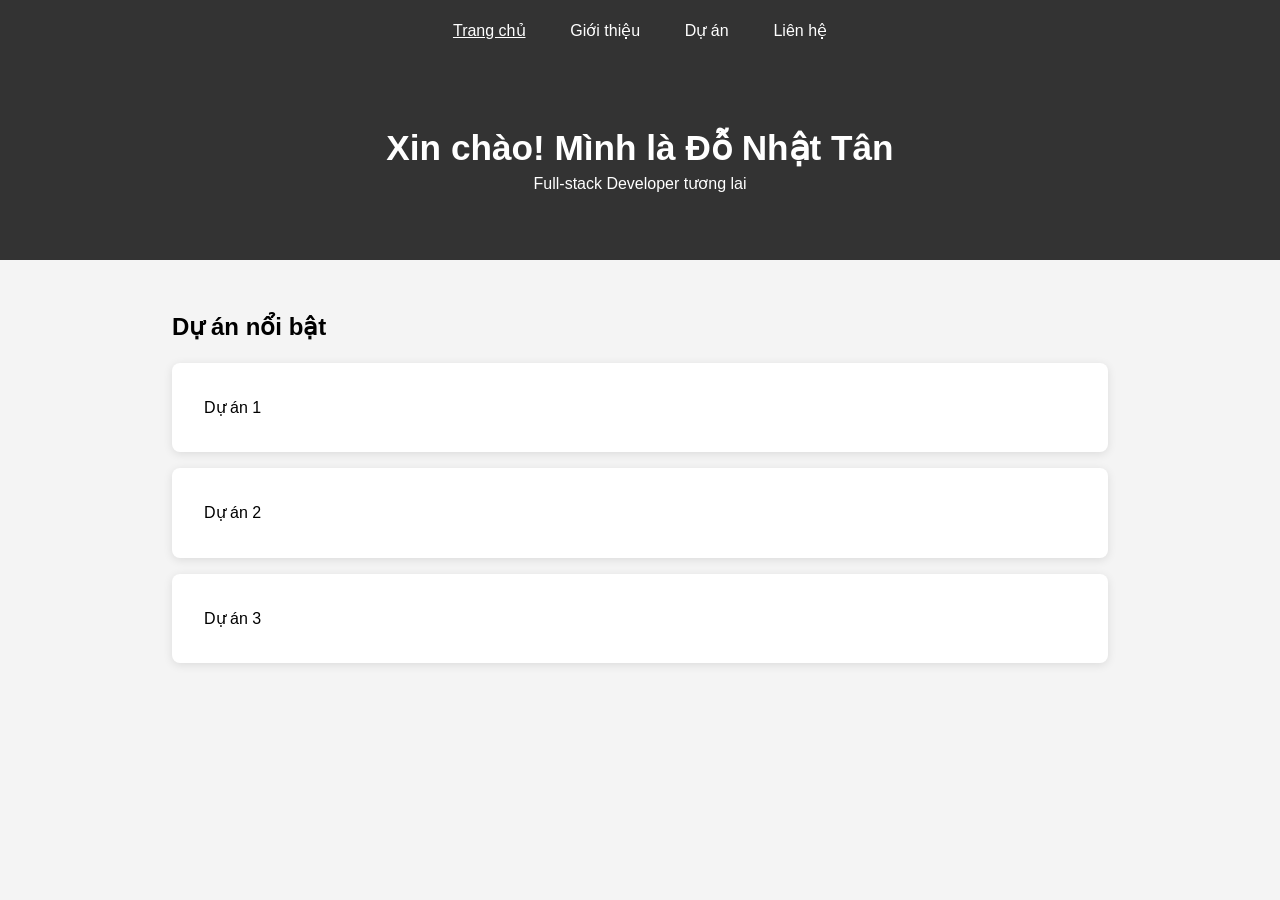
<file: index.html>
<!DOCTYPE html>
<html lang="vi">
<head>
    <meta charset="UTF-8">
    <meta name="viewport" content="width=device-width, initial-scale=1.0">
    <title>Portfolio - Đỗ Nhật Tân</title>
    <link rel="stylesheet" href="css/style.css">
</head>
<body>
    <nav>
        <a href="index.html" class="active">Trang chủ</a>
        <a href="about.html">Giới thiệu</a>
        <a href="projects.html">Dự án</a>
        <a href="contact.html">Liên hệ</a>
    </nav>

    <header>
        <h1>Xin chào! Mình là Đỗ Nhật Tân</h1>
        <p>Full-stack Developer tương lai</p>
    </header>

    <section>
        <h2>Dự án nổi bật</h2>
        <div class="project">Dự án 1</div>
        <div class="project">Dự án 2</div>
        <div class="project">Dự án 3</div>
    </section>

    <script src="js/script.js" defer></script>
</body>
</html>
</file>
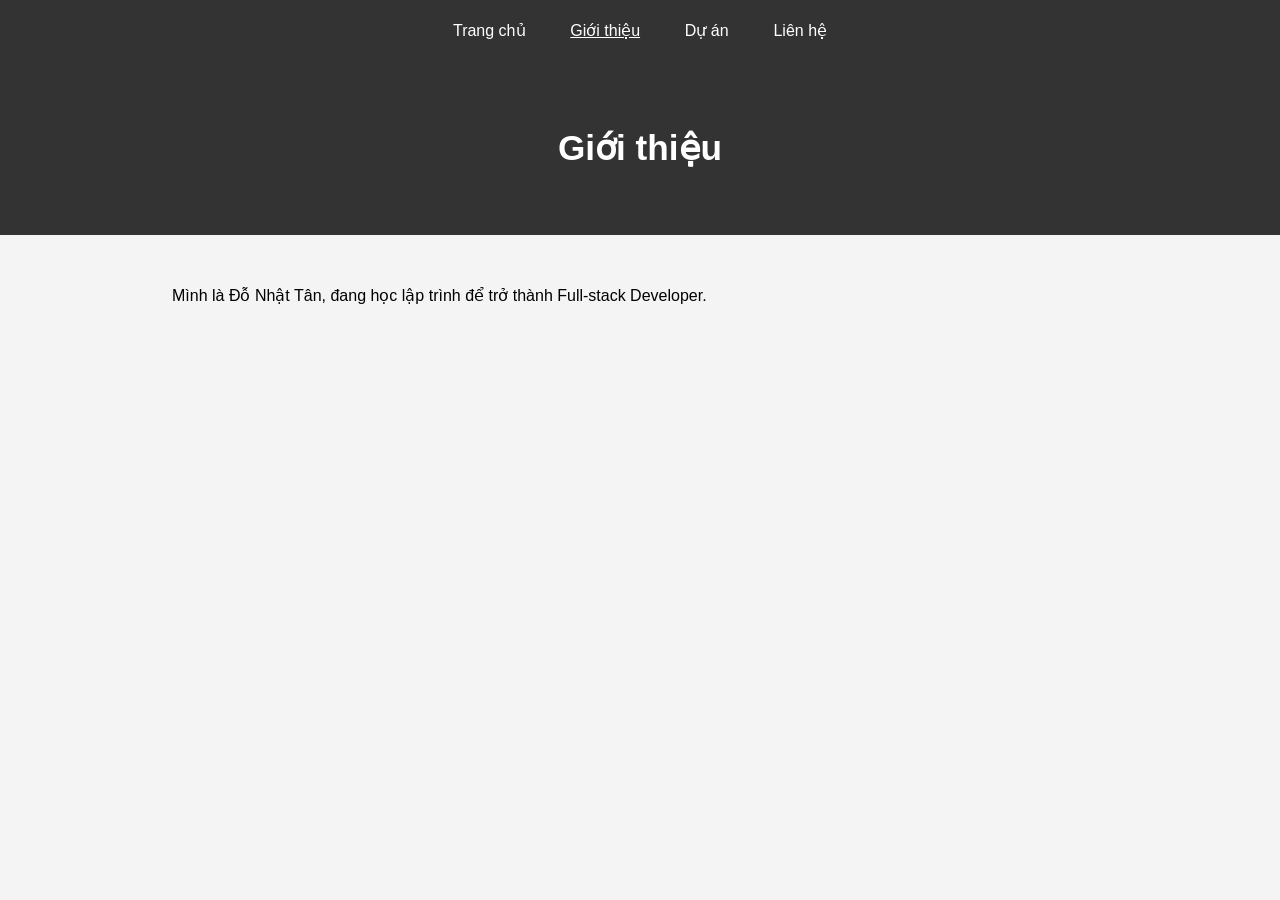
<file: about.html>
<!DOCTYPE html>
<html lang="vi">
<head>
    <meta charset="UTF-8">
    <meta name="viewport" content="width=device-width, initial-scale=1.0">
    <title>Giới thiệu - Đỗ Nhật Tân</title>
    <link rel="stylesheet" href="css/style.css">
</head>
<body>
    <nav>
        <a href="index.html">Trang chủ</a>
        <a href="about.html" class="active">Giới thiệu</a>
        <a href="projects.html">Dự án</a>
        <a href="contact.html">Liên hệ</a>
    </nav>

    <header>
        <h1>Giới thiệu</h1>
    </header>

    <section>
        <p>Mình là Đỗ Nhật Tân, đang học lập trình để trở thành Full-stack Developer.</p>
    </section>

    <script src="js/script.js" defer></script>
</body>
</html>
</file>
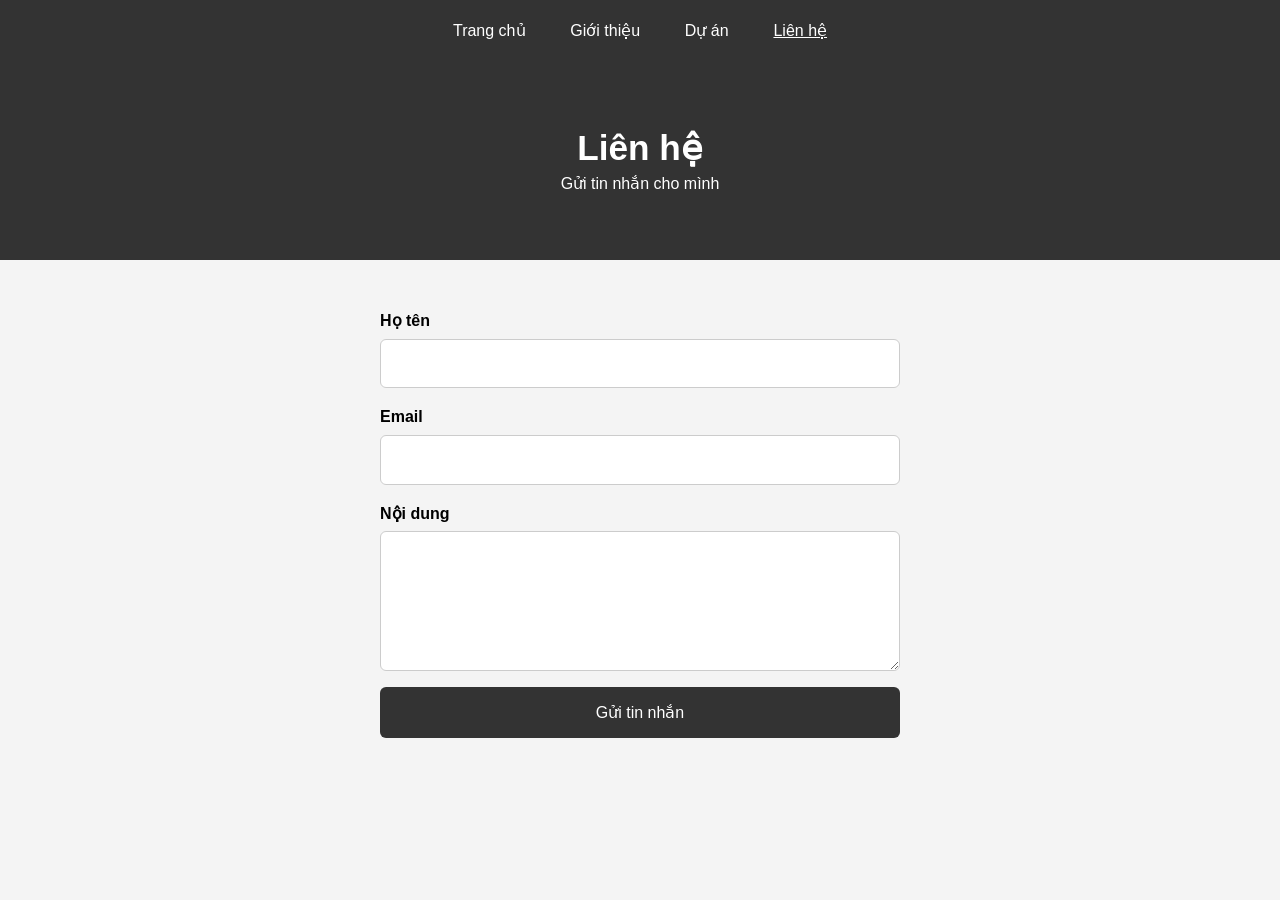
<file: contact.html>
<!DOCTYPE html>
<html lang="vi">
<head>
    <meta charset="UTF-8">
    <meta name="viewport" content="width=device-width, initial-scale=1.0">
    <title>Liên hệ - Đỗ Nhật Tân</title>
    <link rel="stylesheet" href="css/style.css">
</head>
<body>
    <nav>
        <a href="index.html">Trang chủ</a>
        <a href="about.html">Giới thiệu</a>
        <a href="projects.html">Dự án</a>
        <a href="contact.html" class="active">Liên hệ</a>
    </nav>

    <header>
        <h1>Liên hệ</h1>
        <p>Gửi tin nhắn cho mình</p>
    </header>

    <section>
        <!-- Thay YOUR_FORM_ID bằng mã form của bạn trên formspree.io -->
        <form action="https://formspree.io/f/YOUR_FORM_ID" method="POST">
            <label>Họ tên
                <input type="text" name="name" required>
            </label>
            <label>Email
                <input type="email" name="email" required>
            </label>
            <label>Nội dung
                <textarea name="message" required></textarea>
            </label>
            <button type="submit">Gửi tin nhắn</button>
        </form>
    </section>

    <script src="js/script.js" defer></script>
</body>
</html>
</file>
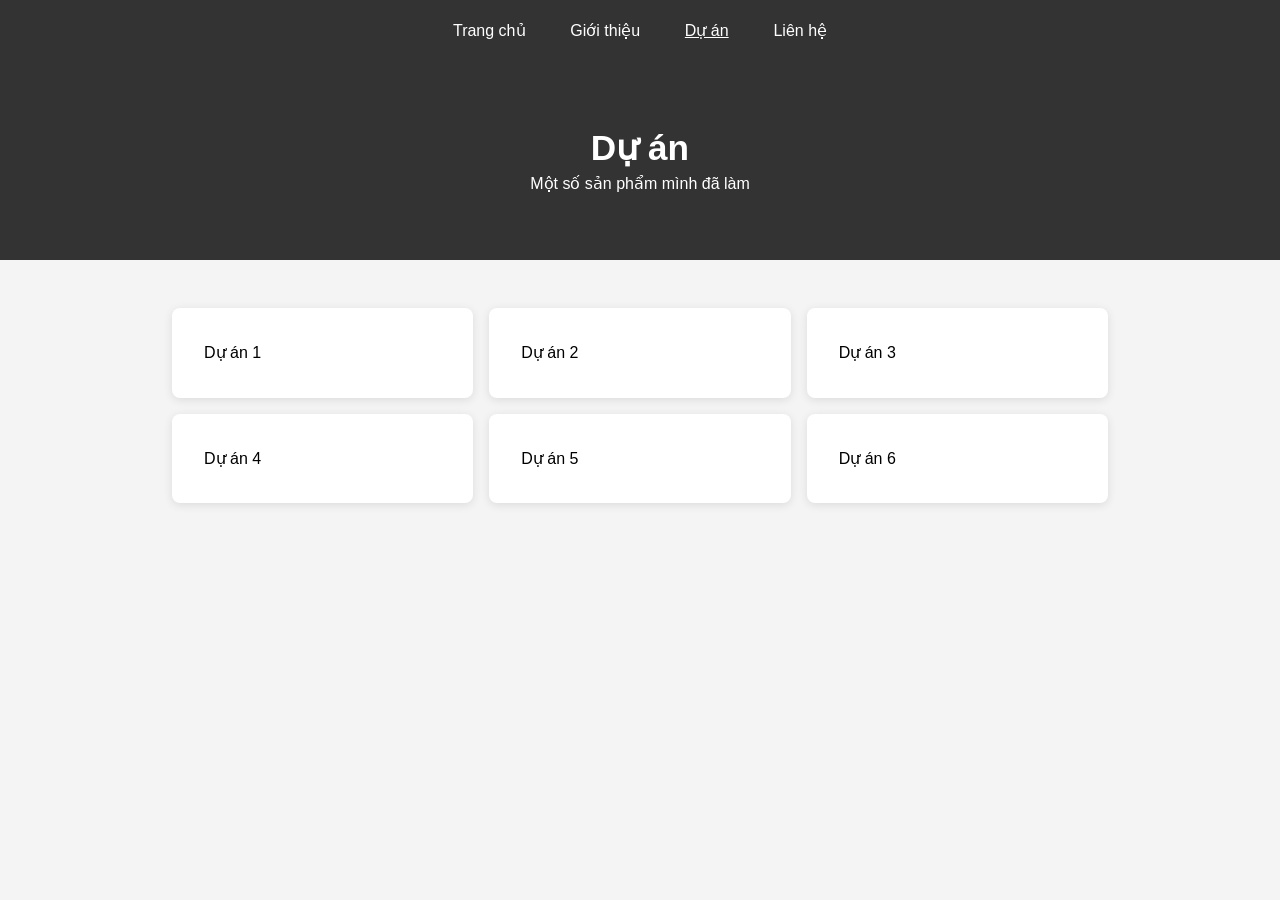
<file: projects.html>
<!DOCTYPE html>
<html lang="vi">
<head>
    <meta charset="UTF-8">
    <meta name="viewport" content="width=device-width, initial-scale=1.0">
    <title>Dự án - Đỗ Nhật Tân</title>
    <link rel="stylesheet" href="css/style.css">
</head>
<body>
    <nav>
        <a href="index.html">Trang chủ</a>
        <a href="about.html">Giới thiệu</a>
        <a href="projects.html" class="active">Dự án</a>
        <a href="contact.html">Liên hệ</a>
    </nav>

    <header>
        <h1>Dự án</h1>
        <p>Một số sản phẩm mình đã làm</p>
    </header>

    <section>
        <div class="grid">
            <a class="project" href="#">Dự án 1</a>
            <a class="project" href="#">Dự án 2</a>
            <a class="project" href="#">Dự án 3</a>
            <a class="project" href="#">Dự án 4</a>
            <a class="project" href="#">Dự án 5</a>
            <a class="project" href="#">Dự án 6</a>
        </div>
    </section>

    <script src="js/script.js" defer></script>
</body>
</html>
</file>
<file: css/style.css>
* {
    margin: 0;
    padding: 0;
    box-sizing: border-box;
}

body {
    font-family: 'Segoe UI', sans-serif;
    line-height: 1.6;
    background: #f4f4f4;
}

img {
    max-width: 100%;
    height: auto;
}

/* ===== Mobile first: viết cho màn hình nhỏ trước ===== */

nav {
    background: #333;
    padding: .8rem .5rem;
    display: flex;
    flex-wrap: wrap;
    justify-content: center;
    gap: .3rem .6rem;
}

nav a {
    color: white;
    padding: .3rem .6rem;
    text-decoration: none;
}

nav a:hover,
nav a.active {
    text-decoration: underline;
}

header {
    text-align: center;
    padding: 2.5rem 1rem;
    background: #333;
    color: white;
}

header h1 {
    font-size: 1.7rem;
    line-height: 1.3;
}

section {
    padding: 1.5rem 1rem;
    max-width: 1000px;
    margin: 0 auto;
}

section h2 {
    margin-bottom: .8rem;
}

.project {
    display: block;
    background: white;
    padding: 1.2rem;
    margin: 1rem 0;
    border-radius: 8px;
    box-shadow: 0 2px 10px rgba(0, 0, 0, 0.1);
    color: inherit;
    text-decoration: none;
}

/* ===== Trang Projects: CSS Grid ===== */

.grid {
    display: grid;
    grid-template-columns: 1fr;      /* điện thoại: 1 cột */
    gap: 1rem;
}

.grid .project {
    margin: 0;
}

a.project:hover {
    box-shadow: 0 4px 16px rgba(0, 0, 0, 0.2);
}

/* ===== Form liên hệ ===== */

form {
    display: grid;
    gap: 1rem;
    max-width: 520px;
    margin: 0 auto;
}

label {
    display: grid;
    gap: .3rem;
    font-weight: 600;
}

input,
textarea {
    font: inherit;
    font-size: 1rem;
    width: 100%;
    padding: .7rem;
    border: 1px solid #ccc;
    border-radius: 6px;
    background: white;
}

textarea {
    min-height: 140px;
    resize: vertical;
}

button {
    font: inherit;
    padding: .8rem 1.2rem;
    border: 0;
    border-radius: 6px;
    background: #333;
    color: white;
    cursor: pointer;
}

button:hover {
    background: #555;
}

/* ===== Tablet trở lên ===== */
@media (min-width: 640px) {
    nav a {
        margin: 0 .5rem;
    }

    header {
        padding: 4rem 2rem;
    }

    header h1 {
        font-size: 2.2rem;
    }

    section {
        padding: 3rem 2rem;
    }

    .project {
        padding: 2rem;
    }

    .grid {
        grid-template-columns: repeat(2, 1fr);   /* tablet: 2 cột */
    }
}

/* ===== Máy tính ===== */
@media (min-width: 960px) {
    .grid {
        grid-template-columns: repeat(3, 1fr);   /* máy tính: 3 cột */
    }
}
</file>
